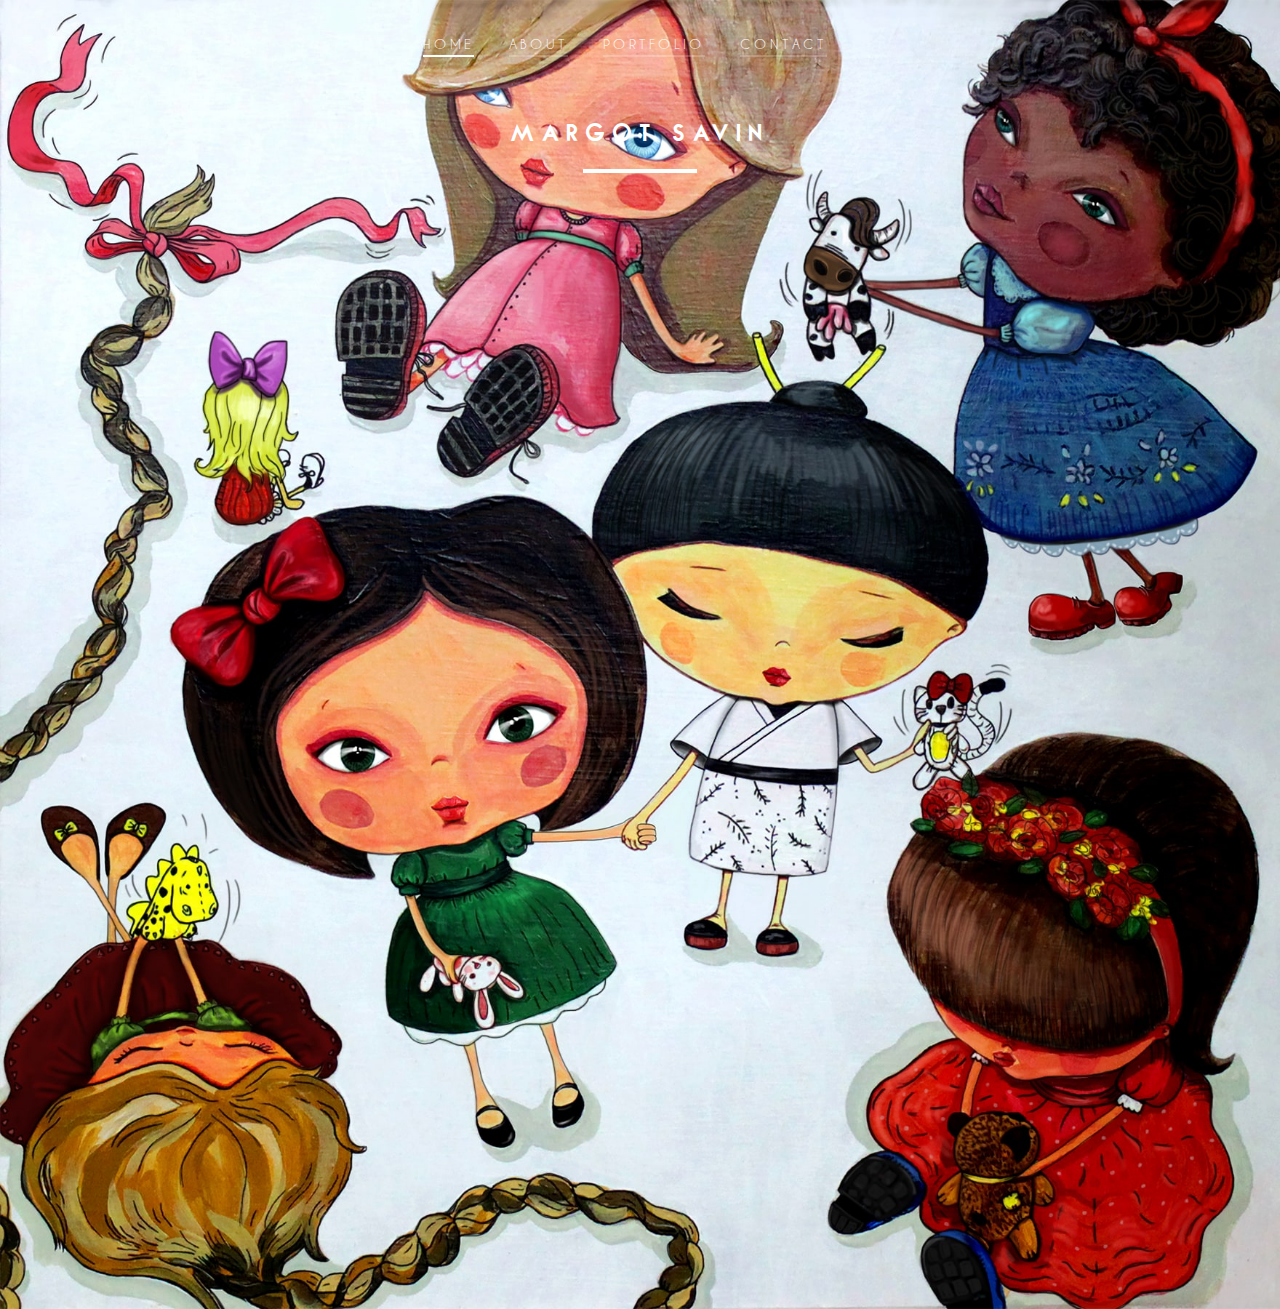
<file: index.html>
<!DOCTYPE html>
<html ng-app='site'>
<head>
	<meta http-equiv="Content-Type" content="text/html; charset=utf-8"/>
	<meta name="viewport" content="width=device-width, initial-scale=1.0, user-scalable=no">

	<title>Margot Savin | Art</title>
	
	<meta name="description" content="The portfolio of Margot Savin"/>
	<link rel="stylesheet" type="text/css" href="https://maxcdn.bootstrapcdn.com/bootstrap/3.3.7/css/bootstrap.min.css">

	<link rel="stylesheet" type="text/css" href="./css/style.css">
	<link rel="icon" type="image/png" href="./img/icon/icon.png">
	 <!--<script type="text/javascript" src="//code.jquery.com/jquery-1.11.1.min.js"></script>  ONLINE -->
	<script type="text/javascript" src="https://code.jquery.com/jquery-1.11.1.min.js"></script> <!-- LOKALNO --> 
	<script type="text/javascript" src="https://maxcdn.bootstrapcdn.com/bootstrap/3.3.7/js/bootstrap.min.js"></script>

	<!-- Add fancyBox -->
	<link rel="stylesheet" href="./fancybox/source/jquery.fancybox.css" type="text/css" media="screen" />
	<script type="text/javascript" src="./fancybox/source/jquery.fancybox.pack.js"></script>

</head>
<body ng-controller='PanelController as panel' ng-class="{homePage: panel.isSelected(1), elsePage:!panel.isSelected(1)}">
	
	<div class="all container"  >

		<div class="menu">
			<span ng-click="panel.selectTab(1)" ng-class="{active: panel.isSelected(1)}">Home</span>
			<span ng-click="panel.selectTab(2)" ng-class="{active: panel.isSelected(2)}">About</span>
			<span ng-click="panel.selectTab(3)" ng-class="{active: panel.isSelected(3)}">Portfolio</span>
			<span ng-click="panel.selectTab(4)" ng-class="{active: panel.isSelected(4)}">Contact</span>
		</div>
		
		<div id='#container'>
			<div ng-if="panel.isSelected(1)" ng-include="home"></div>
			<div ng-if="panel.isSelected(2)" ng-include="about"></div>
			<div ng-if="panel.isSelected(3)" ng-include="portfolio"></div>
			<div ng-if="panel.isSelected(4)" ng-include="contact"></div>	

		</div>
			<div id='footer'>
				
			</div>
	</div>



	<script type="text/javascript">
		$(document).ready(function() {
			$(".fancybox")
			.attr('rel', 'gallery')
			.fancybox({
				openEffect	: 'none',
				closeEffect	: 'none',
				padding:0
			});
		});
	</script>

	
	<script type="text/javascript" src='./js/angular.min.js'></script>
	<script type="text/javascript" src='./js/app.js'></script>
</body>
</html>
</file>
<file: css/style.css>
@font-face
{
	font-family: Caviar Dreams;
	src:url(../font/CaviarDreams/CaviarDreams.ttf);
}

@font-face
{
	font-family: Nova Bold;
	src:url('../font/Nova/NOVABOLD.otf');
}

body 
{
	/*background-color: #ccc;*/
	/**/
	
	font-family: Caviar Dreams;
	
	}

.homePage 
{
	background-image: url('../img/background/bg.jpg');
	/*background-color: #ccc;*/	
	background-size: cover;
   background-repeat: no-repeat;
   padding-bottom: 75%;
}

.elsePage 
{
	background-color: white;
	height: 700px;
}

.all 
{
	margin-top: 2%;
	margin-bottom: 5%;
}

/********************* MENU **************************/
.menu 
{
	width: 100%;
	margin: 0 auto;
	padding-top: 0.5%;
	padding-bottom: 0.5%;
	text-align: center;
	text-transform: uppercase;
	clear: both;
	float:none;
}

.menu span 
{
	font-size: 13px;
	color: #fff;
	line-height: 26px;
	display: inline-block;
	letter-spacing: 3px;
	margin-right: 30px;
	background: linear-gradient(to right, rgba(255, 255, 255, 1) 50%, rgba(255, 255, 255, 0.2) 50%);
	background-repeat: no-repeat;
    background-size: 202% 2px;
    background-position: right bottom;
    transition: opacity 0.2s ease-out, background-position 0.2s ease-out, color 0.3s 2.4s ease-out;
}

.elsePage .menu span 
{
	font-size: 13px;
	color: rgb(0,0,0);
	line-height: 26px;
	display: inline-block;
	letter-spacing: 3px;
	margin-right: 30px;
	background: linear-gradient(to right, rgba(0, 0, 0, 1) 50%, rgba(0, 0, 0, 0.2) 50%);
	background-repeat: no-repeat;
    background-size: 202% 2px;
    background-position: right bottom;
    transition: opacity 0.2s ease-out, background-position 0.2s ease-out, color 0.3s 2.4s ease-out;
}

.menu .active 
{
   background-position: left bottom;
}

.elsePage .menu .active
{
   background-position: left bottom;
}

.menu span:hover 
{
	background-position: left bottom;
	cursor: pointer;
}

#container
{
	margin-top: 10%;
}

/*********MS******************/
#ms
{
	width: 100%;
	margin: 0 auto;
	margin-top:4%;
	font-family: Nova Bold;
	color:#fff;
	letter-spacing: 8px;
	font-size: 30px;
	text-align: center;
}

#ms-bor 
{

	width: 10%;
	margin:0 auto;
	margin-top: 1.5%;
	background-color: #fff;
	height: 4px;
	background-repeat: no-repeat;
	background-attachment: fixed;
    background-position: center; 
}

/********************* ABOUT ************************/

#about 
{
	width:80%;
	margin:0 auto;
	margin-top: 5%;
	padding: 3%;
	border-radius: 3px;

}

#about p
{
	font-family: Caviar Dreams;
	font-size: 15px;
	letter-spacing: 0.3px;
	text-align: center;
}

#about img 
{
	height: 40%;
	width: 40%;
	display: block;
	margin-right: auto;
	margin-left: auto;	
	border-radius: 50%;
	margin-bottom: 5%;
}

.info 
{
	text-align: center;
}

.info .ime
{
	font-family: Nova Bold;
	font-size: 35px;
	letter-spacing: 3px;
	transform: uppercase;
	margin:auto;
}

.info .job 
{
	font-family: Caviar Dreams;
	font-size: 20px;
	margin: auto;
}

#text 
{
	margin-top: 5%;
	font-family: Caviar Dreams;
	font-size: 14px;
}

#text p 
{
	margin-top: 30px;
	margin-bottom: 30px;
	text-align: left;
}

#text .bold 
{
	font-size: 16px;
	font-weight: bold;
}
/*************************** PORTFOLIO **********************/
#portfolio
{
	margin-top: 5%;
   width: 100%;
}
.view {
   width: 270px;
   height: 440px;
   margin: 10px;
   float: left;
   border: 10px solid #fff;
   overflow: hidden;
   position: relative;
   text-align: center;
  
   cursor: default;
   background: #ccc no-repeat center center;
}
.view .mask,.view .content {
   width: 270px;
   height: 440px;
   position: absolute;
   overflow: hidden;
   top: 0;
   left: 0;
}
.view img {
   display: block;
   position: relative;
   width: 270px;
   height: 440px;
}
.view h2 {
   text-transform: uppercase;
   color: #fff;
   text-align: center;
   position: relative;
   font-size: 17px;
   padding: 10px;
   background: rgba(0, 0, 0, 0.8);
   margin: 20px 0 0 0;
}
.view p {
   font-family: Georgia, serif;
   font-style: italic;
   font-size: 12px;
   position: relative;
   color: #fff;
   padding: 10px 20px 20px;
   text-align: center;
}
.view a.info {
   display: inline-block;
   text-decoration: none;
   padding: 7px 14px;
   background: #000;
   color: #fff;
   text-transform: uppercase;
   -webkit-box-shadow: 0 0 1px #000;
   -moz-box-shadow: 0 0 1px #000;
   box-shadow: 0 0 1px #000;
}
.view a.info: hover {
   -webkit-box-shadow: 0 0 5px #000;
   -moz-box-shadow: 0 0 5px #000;
   box-shadow: 0 0 5px #000;
   display: block;
   cursor: pointer;
}

.view-tenth img {
   -webkit-transform: scaleY(1);
   -moz-transform: scaleY(1);
   -o-transform: scaleY(1);
   -ms-transform: scaleY(1);
   transform: scaleY(1);
   -webkit-transition: all 0.7s ease-in-out;
   -moz-transition: all 0.7s ease-in-out;
   -o-transition: all 0.7s ease-in-out;
   -ms-transition: all 0.7s ease-in-out;
   transition: all 0.7s ease-in-out;
}
.view-tenth .mask {
   background-color: rgba(255, 231, 179, 0.3);
   -webkit-transition: all 0.5s linear;
   -moz-transition: all 0.5s linear;
   -o-transition: all 0.5s linear;
   -ms-transition: all 0.5s linear;
   transition: all 0.5s linear;
   -ms-filter: "progid: DXImageTransform.Microsoft.Alpha(Opacity=0)";
   filter: alpha(opacity=0);
   opacity: 0;
}
.view-tenth h2 {
   border-bottom: 1px solid rgba(0, 0, 0, 0.3);
   background: transparent;
   margin: 20px 40px 0px 40px;
   -webkit-transform: scale(0);
   -moz-transform: scale(0);
   -o-transform: scale(0);
   -ms-transform: scale(0);
   transform: scale(0);
   color: #333;
   -webkit-transition: all 0.5s linear;
   -moz-transition: all 0.5s linear;
   -o-transition: all 0.5s linear;
   -ms-transition: all 0.5s linear;
   transition: all 0.5s linear;
   -ms-filter: "progid: DXImageTransform.Microsoft.Alpha(Opacity=0)";
   filter: alpha(opacity=0);
   opacity: 0;
}
.view-tenth p {
   color: #333;
   -ms-filter: "progid: DXImageTransform.Microsoft.Alpha(Opacity=0)";
   filter: alpha(opacity=0);
   opacity: 0;
   -webkit-transform: scale(0);
   -moz-transform: scale(0);
   -o-transform: scale(0);
   -ms-transform: scale(0);
   transform: scale(0);
   -webkit-transition: all 0.5s linear;
   -moz-transition: all 0.5s linear;
   -o-transition: all 0.5s linear;
   -ms-transition: all 0.5s linear;
   transition: all 0.5s linear;
}
.view-tenth a.info {
   -ms-filter: "progid: DXImageTransform.Microsoft.Alpha(Opacity=0)";
   filter: alpha(opacity=0);
   opacity: 0;
   -webkit-transform: scale(0);
   -moz-transform: scale(0);
   -o-transform: scale(0);
   -ms-transform: scale(0);
   transform: scale(0);
   -webkit-transition: all 0.5s linear;
   -moz-transition: all 0.5s linear;
   -o-transition: all 0.5s linear;
   -ms-transition: all 0.5s linear;
   transition: all 0.5s linear;
}
.view-tenth:hover img {
   -webkit-transform: scale(10);
   -moz-transform: scale(10);
   -o-transform: scale(10);
   -ms-transform: scale(10);
   transform: scale(10);
   -ms-filter: "progid: DXImageTransform.Microsoft.Alpha(Opacity=0)";
   filter: alpha(opacity=0);
   opacity: 0;
}
.view-tenth:hover .mask {
   -ms-filter: "progid: DXImageTransform.Microsoft.Alpha(Opacity=100)";
   filter: alpha(opacity=100);
   opacity: 1;
}
.view-tenth:hover h2,.view-tenth:hover p,.view-tenth:hover a.info {
   -webkit-transform: scale(1);
   -moz-transform: scale(1);
   -o-transform: scale(1);
   -ms-transform: scale(1);
   transform: scale(1);
   -ms-filter: "progid: DXImageTransform.Microsoft.Alpha(Opacity=100)";
   filter: alpha(opacity=100);
   opacity: 1;
}



.naslovPortfolio
{
   width: 100%;
   margin: 0 auto;
   margin-bottom: 60px;
   font-family: Caviar Dreams;
   color:#000;
   letter-spacing: 5px;
   font-size: 30px;
   text-align: center;
   text-transform: uppercase;
}

.naslov-bor
{

   width: 100%;
   margin:0 auto;
   background-color: #000;
   opacity: 0.5;
   height: 2px;
}

#singlebutton
{
   background-color: #000;
   color:#fff;
   opacity: 0.8;
   text-transform: uppercase;
   padding: 10 15px;
   border:none;
   border-radius: 3px;
   line-height: 20px;
}

#singlebutton img 
{
   width: 20px;
   height: 20px;
   margin-right: 5px;
}

#singlebutton:hover 
{
   opacity: 1;
}




/**GALERIJA PRIKAZ**/
.galerija {
   width: 185px;
   height: 270px;
   margin: 10px;
   float: left;
   border: 10px solid #fff;
   overflow: hidden;
   position: relative;
   text-align: center;
  
   cursor: default;
   background: #ccc no-repeat center center;
}

.galerija img {
   display: block;
   position: relative;
   width: 185px;
   height: 270px;
}

				
/*********************** CONTACT ****************************/

#contact 
{
	width:80%;
	height: 500px;
	padding: 3%;
	margin: 0 auto;
	font-family: Caviar Dreams;
	margin-top:5%;
}

.center_div
{
   width: 70%;
   margin: 0 auto;
}

#contact .form-control 
{
   max-width: 300px; 
   margin-top: 20px;
   background-color:#ccc;
   border: none;
}

#contact .form-control:focus 
{
   border:none;
}

#contact form 
{
   float:right;
   text-align: right;

}


#contact .megaInfo div
{
   font-size: 13px;
   font-weight: 800;
   margin-bottom: 30px;
}

#contact .megaInfo img 
{
	width: 30px;
	height: 30px;
	cursor: pointer;
	margin-right: 15px;
}

#contact .sub 
{
   padding:5px 15px;
   background-color: #ccc;
   color: #000;
   border-radius: 5px;
   border:none;
}


/******************* FOOTER ********************/

#footer 
{
	clear: both;
	position: relative;
	z-index: 10;
	height: 3em;
	margin-top: 5em;
}



/**************** MOBILNI *******************/

@media screen and (max-width:680px) {


   .menu span 
   {
      width: 100%;
      clear:both;
      padding: 8px;
   }
}
</file>
